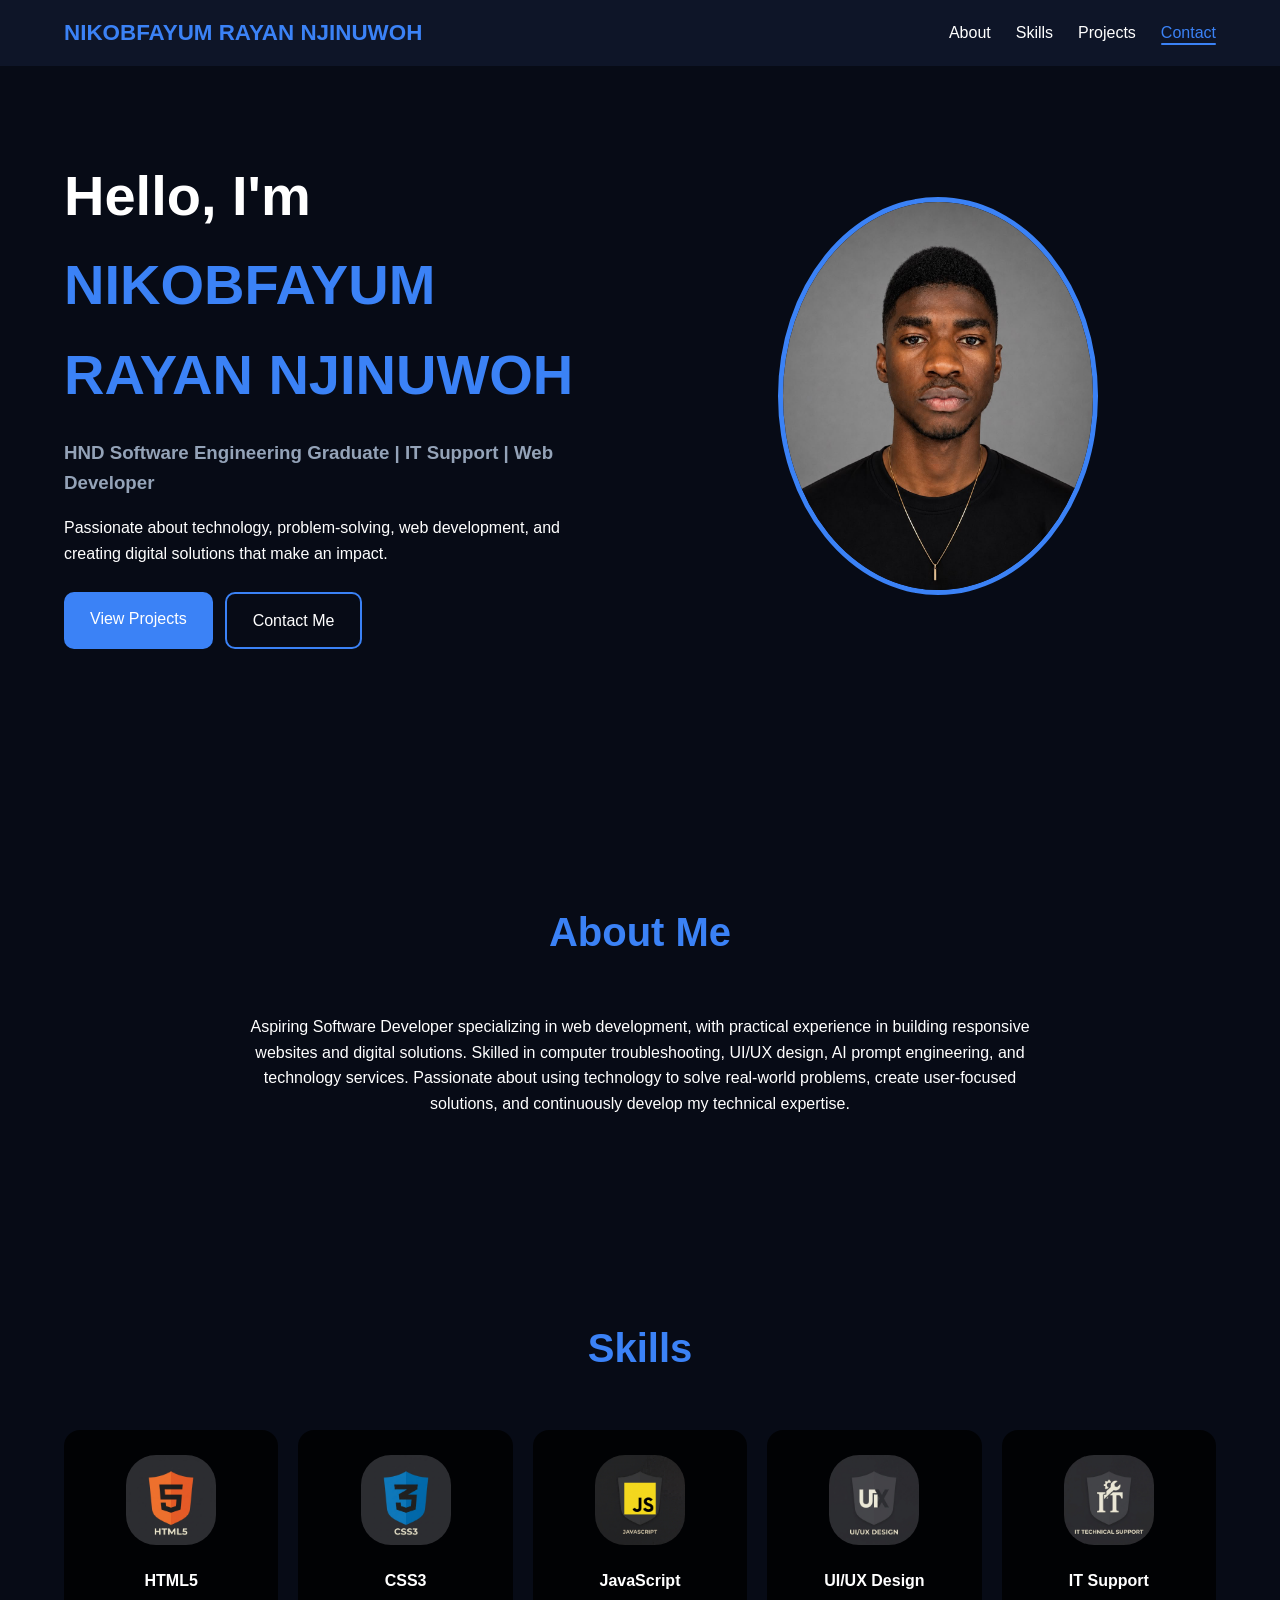
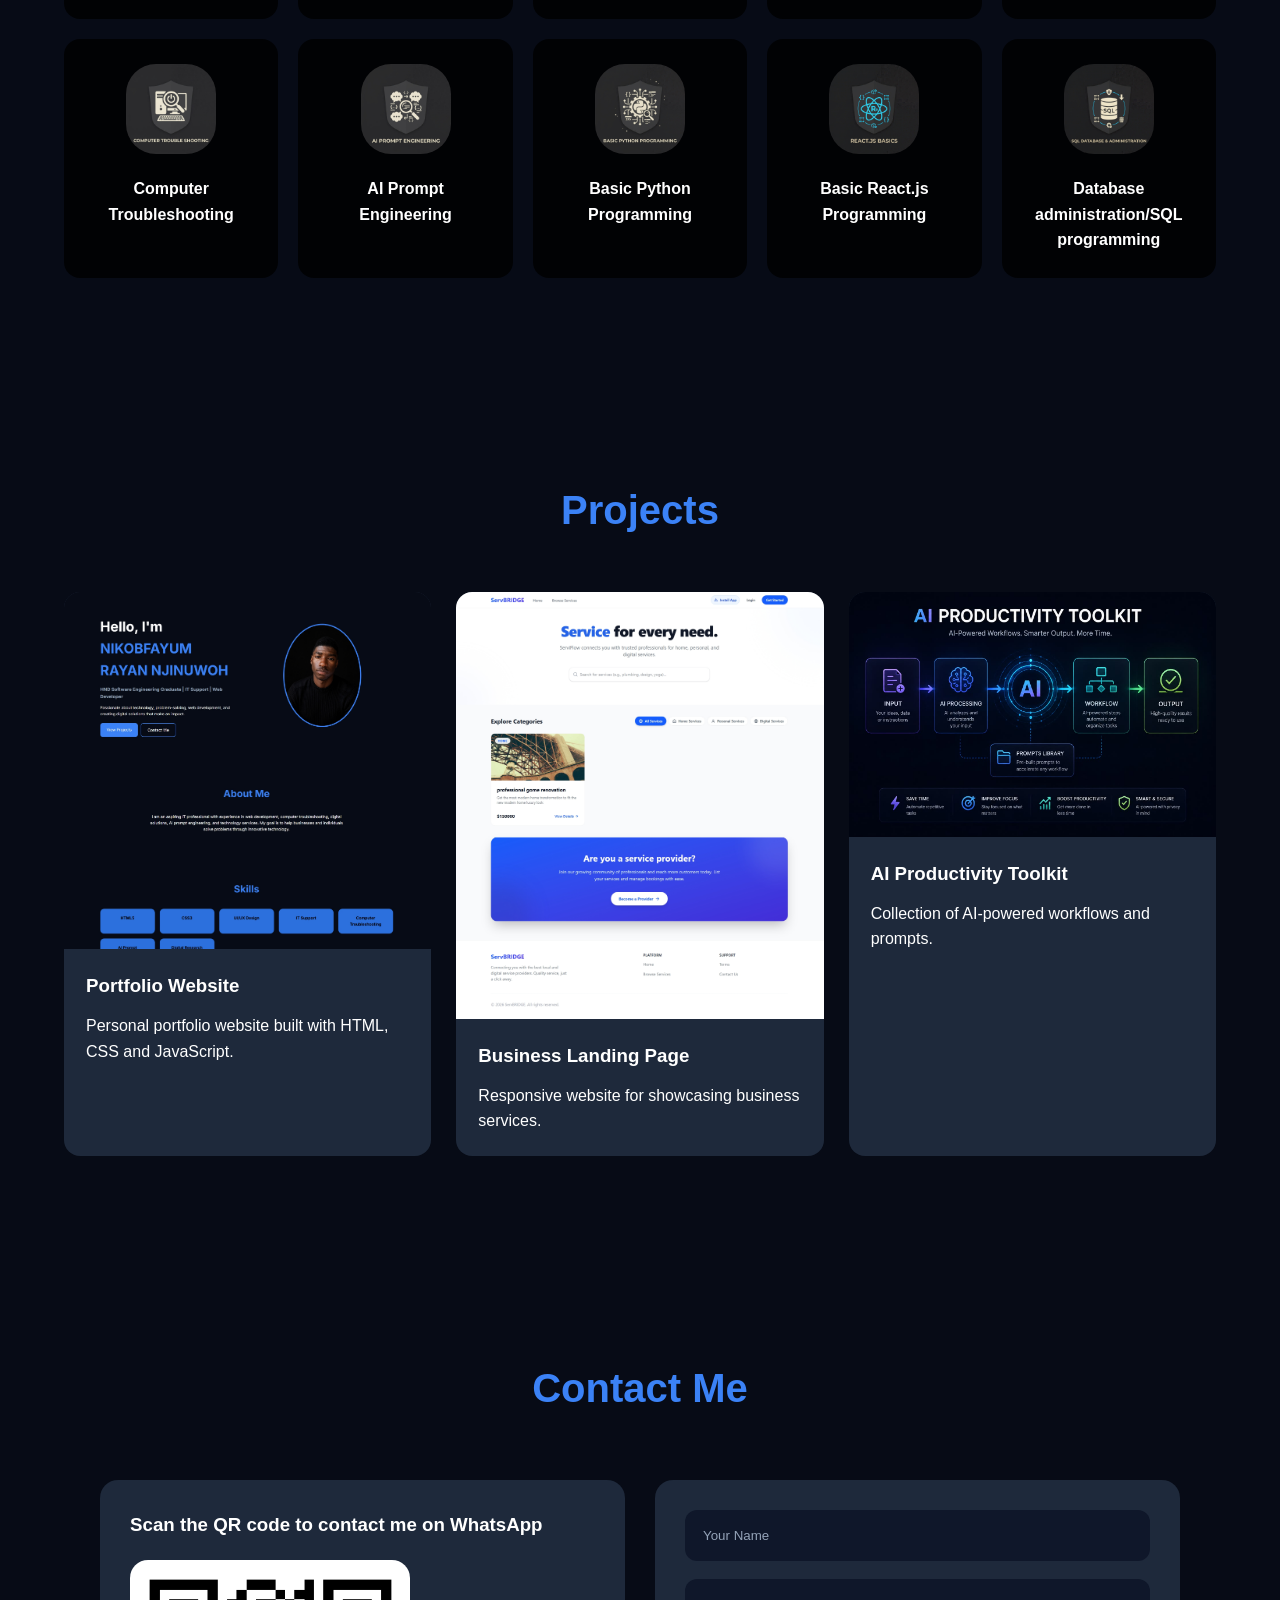
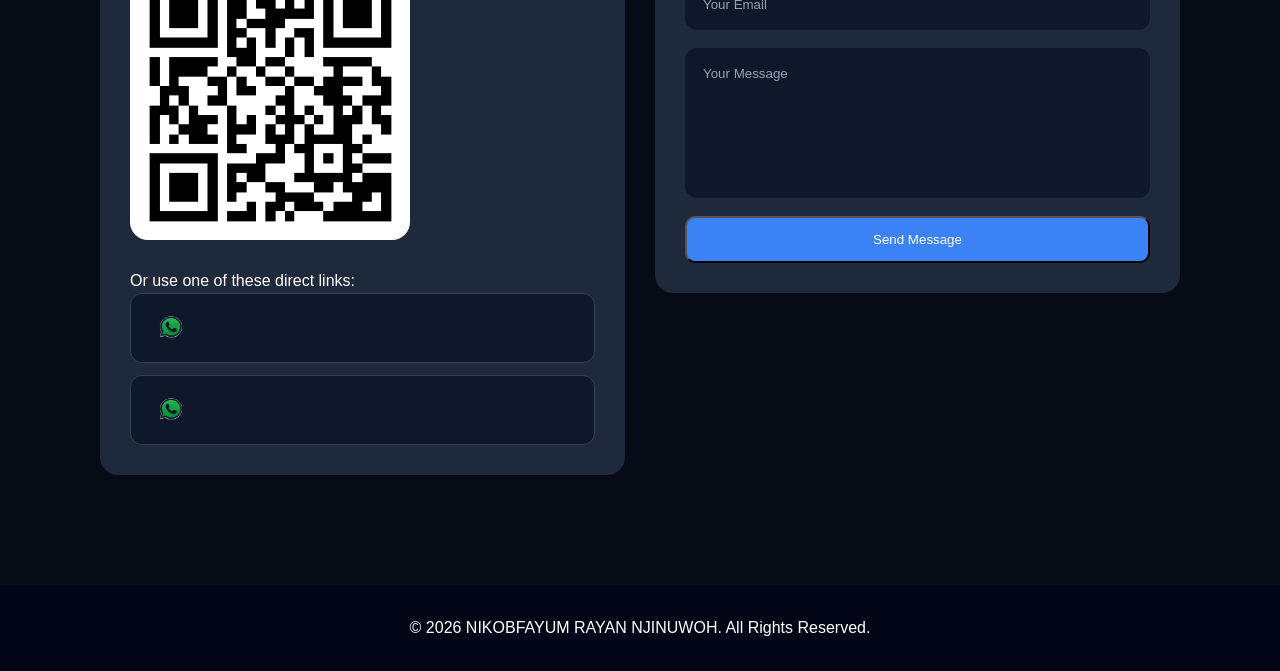
<file: index.html>
<!DOCTYPE html>
<html lang="en">

<head>
    <meta charset="UTF-8">
    <meta name="viewport" content="width=device-width, initial-scale=1.0">
    <meta name="description"
        content="Portfolio of Nikobfayum Rayan Njinuwoh, HND Software Engineering graduate specializing in web development, IT support, and AI prompt engineering.">
    <link rel="icon" type="image/png" href="f70bea03-d3e6-41d8-9f90-a6918505536b.jpg">
    <title>Nikobfayum Rayan Njinuwoh | Portfolio</title>
    <link href="https://fonts.googleapis.com/css2?family=Inter:wght@300;400;500;600;700&display=swap" rel="stylesheet">
    <link rel="stylesheet" href="STYLE.css">
</head>

<body>
    <header>
        <div class="container header-inner">
            <nav>
                <div class="logo">NIKOBFAYUM RAYAN NJINUWOH</div>
                <button class="nav-toggle" aria-label="Open navigation menu" aria-expanded="false" type="button">
                    <span></span>
                    <span></span>
                    <span></span>
                </button>
                <ul class="nav-links">
                    <li><a href="#about">About</a></li>
                    <li><a href="#skills">Skills</a></li>
                    <li><a href="#projects">Projects</a></li>
                    <li><a href="#contact">Contact</a></li>
                </ul>
            </nav>
        </div>
    </header>
    <section class="hero">
        <div class="container hero-content">
            <div class="hero-text">
                <h1>Hello, I'm <span>NIKOBFAYUM RAYAN NJINUWOH</span></h1>
                <h3>HND Software Engineering Graduate | IT Support | Web Developer</h3>
                <p>Passionate about technology, problem-solving, web development, and creating digital solutions
                    that make an impact.</p>
                <div class="hero-actions">
                    <a href="#projects" class="btn">View Projects</a>
                    <a href="#contact" class="btn btn-outline">Contact Me</a>
                </div>
            </div>
            <div class="hero-image">
                <img src="NIKOB=img.jpeg" alt="Profile photo of Nikobfayum Rayan Njinuwoh">
            </div>
        </div>
    </section>
    <section id="about" class="about">
        <div class="container">
            <div class="section-title">
                <h2>About Me</h2>
            </div>
            <div class="about-content">
                <p>Aspiring Software Developer specializing in web development, with practical experience in building responsive websites and digital solutions. Skilled in computer troubleshooting, UI/UX design, AI prompt engineering, and technology services. Passionate about using technology to solve real-world problems, create user-focused solutions, and continuously develop my technical expertise.</p>
            </div>
        </div>
    </section>
    <section id="skills" class="skills">
        <div class="container">
            <div class="section-title">
                <h2>Skills</h2>
            </div>
            <div class="skills-grid">
                <div class="skill-card">
                    <img class="skill-img" src="html5logo.jpg" alt="html5 logo">
                    <div>HTML5</div>
                </div>
                <div class="skill-card">
                    <img class="skill-img" src="css3logo.jpg" alt="css3 logo">
                    <div>CSS3</div>
                </div>
                    <div class="skill-card">
                        <img class="skill-img" src="javascriptlogo.jpg" alt="javascript logo">
                        <div>JavaScript</div>
                    </div>
                <div class="skill-card">
                    <img class="skill-img" src="ui-uxlogo.jpg" alt="ui/ux design logo">
                    <div>UI/UX Design</div>
                </div>
                <div class="skill-card">
                    <img class="skill-img" src="ITsupportlogo.jpg" alt="it support logo">
                    <div>IT Support</div>
                </div>
                <div class="skill-card">
                    <img class="skill-img" src="comtroub.jpg" alt="computer troubleshooting logo">
                    <div>Computer Troubleshooting</div>
                </div>
                <div class="skill-card">
                    <img class="skill-img" src="aiprompting.jpg" alt="ai prompt engineering logo">
                    <div>AI Prompt Engineering</div>
                </div>
                <div class="skill-card">
                    <img class="skill-img" src="pythonlogo.jpg" alt="basic python programming logo">
                    <div>Basic Python Programming</div>
                </div>
                <div class="skill-card">
                    <img class="skill-img" src="Reactlogo.jpg" alt="basic react.js programming logo">
                    <div>Basic React.js Programming</div>
                </div><div class="skill-card">
                    <img class="skill-img" src="database.jpg" alt="Database administration/SL programing ">
                    <div>Database administration/SQL programming</div>
                </div>
            </div>
        </div>
    </section>
    <section id="projects" class="projects">
        <div class="container">
            <div class="section-title">
                <h2>Projects</h2>
            </div>
            <div class="projects-grid">
                <div class="project-card">
                    <img src="Screenshot_17-7-2026_153226_127.0.0.1.jpeg" alt="Portfolio website project">
                    <div class="project-content">
                        <h3>Portfolio Website</h3>
                        <p>Personal portfolio website built with HTML, CSS and JavaScript.</p>
                    </div>
                </div>
                <div class="project-card">
                    <img src="Screenshot_27-8-2026_10521_localhost.jpeg" alt="Business landing page project">
                    <div class="project-content">
                        <h3>Business Landing Page</h3>
                        <p>Responsive website for showcasing business services.</p>
                    </div>
                </div>
                <div class="project-card">
                    <img src="AI_productuvity_toolkit.jpeg" alt="AI productivity toolkit project">
                    <div class="project-content">
                        <h3>AI Productivity Toolkit</h3>
                        <p>Collection of AI-powered workflows and prompts.</p>
                    </div>
                </div>
            </div>
        </div>
    </section>
    <section id="contact" class="contact">
        <div class="container">
            <div class="section-title">
                <h2>Contact Me</h2>
            </div>
            <div class="contact-container">
                <div class="contact-methods">
                    <h3>Scan the QR code to contact me on WhatsApp</h3>
                    <img src="wa.link_7ci3wj.png" alt="WhatsApp QR code" class="qr-code">
                    <p>Or use one of these direct links:</p>
                    <div class="contact-links">
                        <a href="https://wa.me/672087637" target="_blank" rel="noopener noreferrer"><img
                                class="whatsapp-logo" src="image.png"></a>
                        <a href="https://wa.me/677802048" target="_blank" rel="noopener noreferrer"><img
                                class="whatsapp-logo" src="image.png"></a>
                    </div>
                </div>
                <form action="https://formspree.io/f/xvkopwze" method="POST">
                    <input type="text" name="name" placeholder="Your Name" required>
                    <input type="email" name="email" placeholder="Your Email" required>
                    <textarea name="message" placeholder="Your Message" required></textarea>
                    <button type="submit" class="btn">Send Message</button>
                </form>
            </div>
        </div>
    </section>
    </main>
    <footer>
        <p>© 2026 NIKOBFAYUM RAYAN NJINUWOH. All Rights Reserved.</p>
    </footer>
    <script>
        const navToggle = document.querySelector('.nav-toggle');
        const navLinks = document.querySelector('.nav-links');
        const navLinksItems = document.querySelectorAll('.nav-links a');
        
        navToggle.addEventListener('click', () => {
            const isOpen = navLinks.classList.toggle('active');
            navToggle.classList.toggle('open');
            navToggle.setAttribute('aria-expanded', isOpen ? 'true' : 'false');
        });
        
        navLinksItems.forEach(link => {
            link.addEventListener('click', () => {
                navLinks.classList.remove('active');
                navToggle.classList.remove('open');
                navToggle.setAttribute('aria-expanded', 'false');
            });
        });

        // Active navigation indicator on scroll
        const sections = document.querySelectorAll('section[id]');
        const navLinksList = document.querySelectorAll('.nav-links a');

        function setActiveNavLink() {
            const scrollY = window.pageYOffset;
            
            sections.forEach(section => {
                const sectionHeight = section.offsetHeight;
                const sectionTop = section.offsetTop - 150;
                const sectionId = section.getAttribute('id');
                const navLink = document.querySelector(`.nav-links a[href="#${sectionId}"]`);
                
                if (scrollY > sectionTop && scrollY <= sectionTop + sectionHeight) {
                    navLinksList.forEach(link => link.classList.remove('active'));
                    if (navLink) navLink.classList.add('active');
                }
            });
        }

        window.addEventListener('scroll', setActiveNavLink);

        // Intersection Observer for scroll reveal animations
        const observerOptions = {
            threshold: 0.1,
            rootMargin: '0px 0px -50px 0px'
        };

        const observer = new IntersectionObserver((entries) => {
            entries.forEach(entry => {
                if (entry.isIntersecting) {
                    entry.target.classList.add('visible');
                    
                    // For skill cards, add staggered delay
                    if (entry.target.classList.contains('skill-card')) {
                        const skillCards = document.querySelectorAll('.skill-card');
                        const index = Array.from(skillCards).indexOf(entry.target);
                        entry.target.style.transitionDelay = `${index * 0.1}s`;
                    }
                    
                    // For project cards, add staggered delay
                    if (entry.target.classList.contains('project-card')) {
                        const projectCards = document.querySelectorAll('.project-card');
                        const index = Array.from(projectCards).indexOf(entry.target);
                        entry.target.style.transitionDelay = `${index * 0.15}s`;
                    }
                }
            });
        }, observerOptions);

        // Observe elements for animation
        document.querySelectorAll('.about-content, .section-title, .contact-container, .skill-card, .project-card').forEach(el => {
            observer.observe(el);
        });

        document.querySelector('form').addEventListener('submit', async function (e) {
            e.preventDefault();
            const form = e.target;
            const data = new FormData(form);
            const response = await fetch(form.action, {
                method: form.method,
                body: data,
                headers: { Accept: 'application/json' }
            });
            if (response.ok) {
                alert('Thank you for your message! I will get back to you soon.');
                form.reset();
            } else {
                alert('Oops! There was a problem sending your message. Please try again later.');
            }
        });
    </script>
</body>

</html>
</file>
<file: STYLE.css>
* {
    margin: 0;
    padding: 0;
    box-sizing: border-box;
    font-family:'Lucida Sans', 'Lucida Sans Regular', 'Lucida Grande', 'Lucida Sans Unicode', Geneva, Verdana, sans-serif;
}

/* Accessibility: Respect reduced motion preference */
@media (prefers-reduced-motion: reduce) {
    *,
    *::before,
    *::after {
        animation-duration: 0.01ms !important;
        animation-iteration-count: 1 !important;
        transition-duration: 0.01ms !important;
    }
}

html {
    scroll-behavior: smooth;
}

body {
    color: white;
    line-height: 1.6;
    background: #070b16;
    overflow-x: hidden;
}

main {
    padding-top: 100px;
}

.container {
    width: 90%;
    max-width: 1200px;
    margin: auto;
}

header {
    position: fixed;
    width: 100%;
    top: 0;
    z-index: 1000;
    background: rgba(15, 23, 42, .95);
    backdrop-filter: blur(10px);
}

.header-inner {
    padding: 15px 0;
}

nav {
    display: flex;
    justify-content: space-between;
    align-items: center;
    gap: 20px;
}

.logo {
    font-size: 1.4rem;
    font-weight: 700;
    color: #3b82f6;
}

.nav-toggle {
    display: none;
    background: none;
    border: none;
    cursor: pointer;
    padding: 10px;
}

.nav-toggle span {
    display: block;
    width: 26px;
    height: 3px;
    margin: 5px 0;
    background: #fff;
    border-radius: 999px;
    transition: transform .25s ease, opacity .25s ease;
}

.nav-toggle.open span:nth-child(1) {
    transform: translateY(8px) rotate(45deg);
}

.nav-toggle.open span:nth-child(2) {
    opacity: 0;
}

.nav-toggle.open span:nth-child(3) {
    transform: translateY(-8px) rotate(-45deg);
}

.nav-links {
    display: flex;
    gap: 25px;
    list-style: none;
}

.nav-links li a {
    color: white;
    text-decoration: none;
    transition: .3s;
    font-weight: 500;
}

.nav-links li a:hover {
    color: #3b82f6;
}

.nav-links li a.active {
    color: #3b82f6;
    position: relative;
}

.nav-links li a.active::after {
    content: '';
    position: absolute;
    bottom: -4px;
    left: 0;
    width: 100%;
    height: 2px;
    background: #3b82f6;
    border-radius: 2px;
}

section {
    padding: 100px 0;
    scroll-margin-top: 110px;
}

.hero {
    min-height: calc(100vh - 100px);
    display: flex;
    align-items: center;
}

.hero-content {
    display: grid;
    grid-template-columns: 1fr 1fr;
    gap: 40px;
    align-items: center;
}

.hero-text h1 {
    font-size: 3.5rem;
}

.hero-text h1 span {
    color: #3b82f6;
}

.hero-text h3 {
    margin: 18px 0;
    color: #94a3b8;
}

.hero-text p {
    margin-bottom: 25px;
    max-width: 700px;
}

.hero-actions {
    display: flex;
    flex-wrap: wrap;
    gap: 12px;
}

.btn {
    display: inline-block;
    padding: 14px 26px;
    background: #3b82f6;
    color: white;
    text-decoration: none;
    border-radius: 10px;
    transition: .3s;
}

.btn:hover {
    transform: translateY(-2px) scale(1.02);
    background: #2563eb;
    box-shadow: 0 8px 25px rgba(59, 130, 246, 0.3);
}

.btn-outline {
    background: transparent;
    border: 2px solid #3b82f6;
}

.btn-outline:hover {
    background: rgba(59, 130, 246, 0.1);
    transform: translateY(-2px) scale(1.02);
    box-shadow: 0 8px 25px rgba(59, 130, 246, 0.2);
}

.hero-image {
    text-align: center;
}

.hero-image img {
    width: 100%;
    max-width: 320px;
    border-radius: 50%;
    border: 5px solid #3b82f6;
    transition: transform 0.5s ease, box-shadow 0.5s ease;
}

.hero-image img:hover {
    transform: scale(1.05);
    box-shadow: 0 20px 40px rgba(59, 130, 246, 0.3);
}

/* Hero entrance animations */
.hero-text h1 {
    opacity: 0;
    transform: translateY(30px);
    animation: fadeInUp 0.8s ease forwards;
}

.hero-text h3 {
    opacity: 0;
    transform: translateY(30px);
    animation: fadeInUp 0.8s ease 0.2s forwards;
}

.hero-text p {
    opacity: 0;
    transform: translateY(30px);
    animation: fadeInUp 0.8s ease 0.4s forwards;
}

.hero-actions {
    opacity: 0;
    transform: translateY(30px);
    animation: fadeInUp 0.8s ease 0.6s forwards;
}

.hero-image {
    opacity: 0;
    transform: translateY(30px);
    animation: fadeInUp 0.8s ease 0.3s forwards;
}

@keyframes fadeInUp {
    to {
        opacity: 1;
        transform: translateY(0);
    }
}

.section-title {
    text-align: center;
    margin-bottom: 50px;
}

.section-title h2 {
    font-size: 2.5rem;
    color: #3b82f6;
}

.about,
.skills,
.projects,
.contact,
.hero
 {
    background: #070b16;
 
}

.about-content {
    text-align: center;
    max-width: 820px;
    margin: auto;
}

/* Section entrance animations */
.about-content,
.section-title,
.contact-container {
    opacity: 0;
    transform: translateY(30px);
    transition: opacity 0.6s ease, transform 0.6s ease;
}

.about-content.visible,
.section-title.visible,
.contact-container.visible {
    opacity: 1;
    transform: translateY(0);
}

.skills-grid {
    display: grid;
    grid-template-columns: repeat(auto-fit, minmax(200px, 1fr));
    gap: 20px;
}

.skill-card {
    background: rgba(0, 0, 0, 0.81);
    color: rgb(255, 255, 255);
    font-weight: 900;
    padding: 25px;
    border-radius: 16px;
    text-align: center;
    transition: transform .3s;
}

.skill-img {
    width: 90px;
    height: 90px;
    margin-bottom: 15px;
    border-radius: 30px;
}

.skill-card:hover {
    transform: translateY(-4px);
    box-shadow: 0 12px 30px rgba(59, 130, 246, 0.2);
}

/* Skills entrance animation */
.skill-card {
    opacity: 0;
    transform: translateY(30px);
    transition: opacity 0.6s ease, transform 0.6s ease;
}

.skill-card.visible {
    opacity: 1;
    transform: translateY(0);
}

.projects-grid {
    display: grid;
    grid-template-columns: repeat(auto-fit, minmax(300px, 1fr));
    gap: 25px;
}

.project-card {
    background: #1e293b;
    border-radius: 16px;
    overflow: hidden;
    transition: transform .3s, box-shadow .3s;
    position: relative;
}

.project-card:hover {
    transform: translateY(-8px);
    box-shadow: 0 20px 40px rgba(59, 130, 246, 0.2);
}

.project-card img {
    width: 100%;
    display: block;
    transition: transform 0.5s ease;
}

.project-card:hover img {
    transform: scale(1.08);
}

/* 3D tilt effect for desktop only */
@media (min-width: 1025px) {
    .project-card {
        transform-style: preserve-3d;
        perspective: 1000px;
    }
}

/* Project cards entrance animation */
.project-card {
    opacity: 0;
    transform: translateY(30px);
    transition: opacity 0.6s ease, transform 0.6s ease;
}

.project-card.visible {
    opacity: 1;
    transform: translateY(0);
}

.project-content {
    padding: 22px;
}

.project-content h3 {
    margin-bottom: 12px;
}

.contact-container {
    display: grid;
    grid-template-columns: 1fr 1fr;
    gap: 30px;
    align-items: start;
    max-width: 1100px;
    margin: auto;
    padding: 10px;
}

.contact-methods {
    background: #1e293b;
    padding: 30px;
    border-radius: 18px;
}

.contact-methods h3 {
    margin-bottom: 20px;
}

.qr-code {
    width: 100%;
    max-width: 280px;
    border-radius: 18px;
    margin-bottom: 20px;
}

.contact-links {
    display: grid;
    gap: 12px;
}

.contact-links a {
    display: inline-block;
    padding: 14px 20px;
    background: #0f172a;
    color: #fff;
    text-decoration: none;
    border-radius: 12px;
    border: 1px solid #334155;
}

.contact-links a:hover {
    background: #1d4ed8;
    transform: translateY(-2px);
    box-shadow: 0 8px 20px rgba(29, 78, 216, 0.3);
}

.contact-links a {
    transition: all 0.3s ease;
}

form {
    display: flex;
    flex-direction: column;
    gap: 18px;
    background: #1e293b;
    padding: 30px;
    border-radius: 18px;
}

input,
textarea {
    padding: 16px;
    border: 2px solid transparent;
    border-radius: 12px;
    background: #0f172a;
    color: #fff;
    transition: all 0.3s ease;
}

input:focus,
textarea:focus {
    outline: none;
    border-color: #3b82f6;
    box-shadow: 0 0 0 4px rgba(59, 130, 246, 0.1);
}

input::placeholder,
textarea::placeholder {
    color: #94a3b8;
}

textarea {
    resize: none;
    min-height: 150px;
}

footer {
    text-align: center;
    padding: 30px 0;
    background: #020617;
}

.whatsapp-logo {
    width: 40px;
    height: 40px;
    vertical-align: middle;
    margin-right: 8px;

}

@media (max-width:1024px) {
    .hero-content {
        grid-template-columns: 1fr;
    }

    .contact-container {
        grid-template-columns: 1fr;
    }
}

@media (max-width:768px) {
    .nav-toggle {
        display: block;
    }

    .nav-links {
        position: absolute;
        top: 100%;
        right: 0;
        left: 0;
        background: rgba(15, 23, 42, .98);
        flex-direction: column;
        gap: 0;
        overflow: hidden;
        max-height: 0;
        transition: max-height .3s ease;
    }

    .nav-links.active {
        max-height: 260px;
        padding: 20px 0;
    }

    .nav-links li {
        width: 100%;
        text-align: center;
        border-top: 1px solid rgba(255, 255, 255, .08);
    }

    .nav-links li:first-child {
        border-top: none;
    }

    .nav-links li a {
        display: block;
        padding: 15px 0;
    }

    .hero-text h1 {
        font-size: 2.6rem;
    }

    .hero-text p {
        margin-bottom: 20px;
    }

    .btn,
    .contact-links a {
        width: 100%;
        text-align: center;
    }
}

@media (max-width:480px) {
    .hero-text h1 {
        font-size: 2rem;
    }

    .hero-text h3 {
        font-size: 1rem;
    }

    .section-title h2 {
        font-size: 2rem;
    }

    .project-content,
    .contact-methods,
    form {
        padding: 20px;
    }

    .qr-code {
        max-width: 100%;
    }
}
</file>
